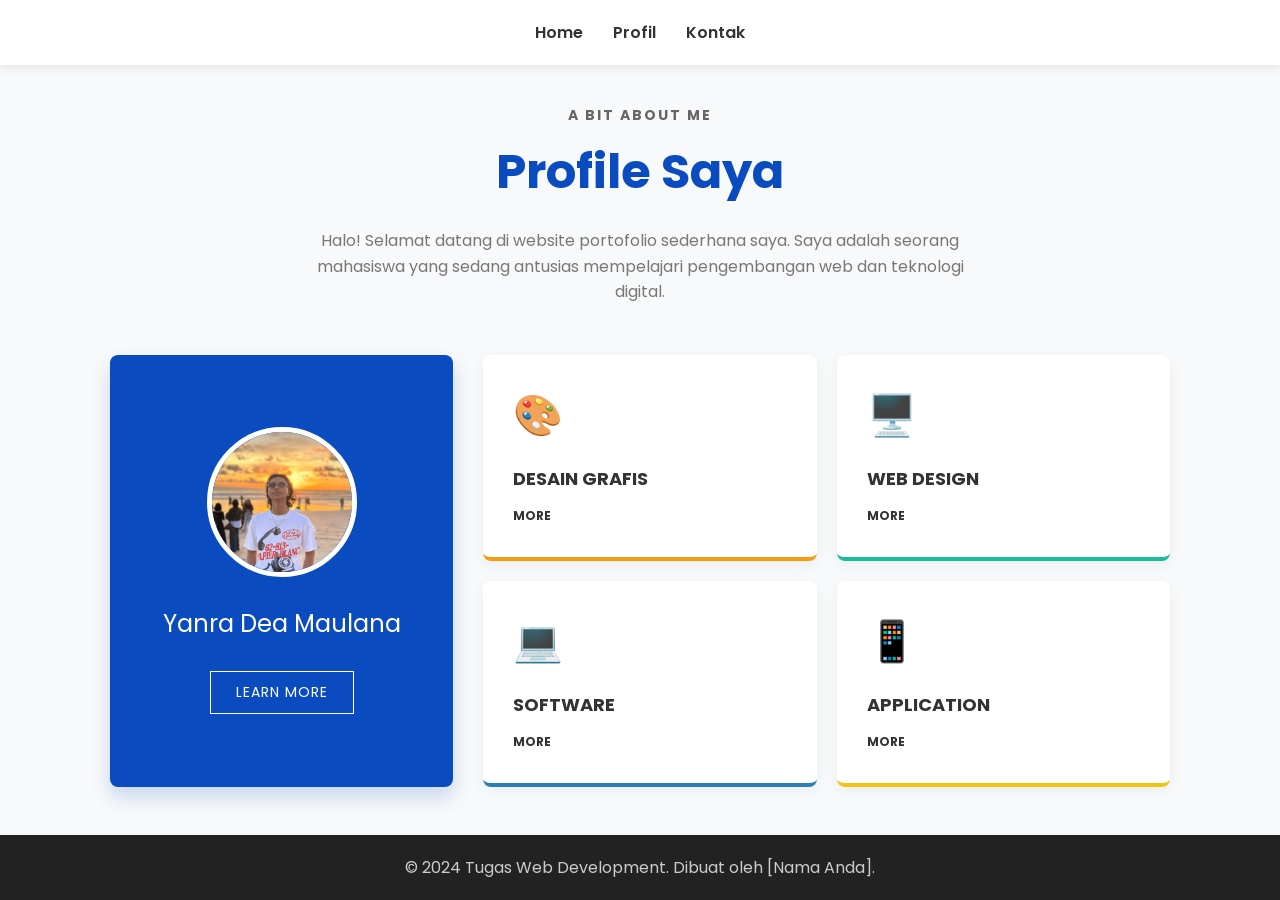
<file: index.html>
<!DOCTYPE html>
<html lang="id">
<head>
    <meta charset="UTF-8">
    <meta name="viewport" content="width=device-width, initial-scale=1.0">
    <title>Beranda - Profil Mahasiswa</title>
    <link rel="stylesheet" href="style.css">
</head>
<body>

    <header>
        <nav>
            <a href="index.html">Home</a>
            <a href="profil.html">Profil</a>
            <a href="kontak.html">Kontak</a>
        </nav>
    </header>

    <main>
        <section class="intro-section">
            <h4>A BIT ABOUT ME</h4>
            <h1>Profile Saya</h1>
            <p>Halo! Selamat datang di website portofolio sederhana saya. Saya adalah seorang mahasiswa yang sedang antusias mempelajari pengembangan web dan teknologi digital.</p>
        </section>

        <section class="content-grid">
            <div class="blue-card">
                <img src="abayganteng.jpeg" alt="Foto Profil">
                <h2>Yanra Dea Maulana</h2>
                <a href="profil.html" class="btn-outline">LEARN MORE</a>
            </div>

            <div class="skills-grid">
                <div class="skill-card card-orange">
                    <div class="skill-icon">🎨</div>
                    <h3>DESAIN GRAFIS</h3>
                    <a href="profil.html">MORE</a>
                </div>
                <div class="skill-card card-teal">
                    <div class="skill-icon">🖥️</div>
                    <h3>WEB DESIGN</h3>
                    <a href="profil.html">MORE</a>
                </div>
                <div class="skill-card card-blue">
                    <div class="skill-icon">💻</div>
                    <h3>SOFTWARE</h3>
                    <a href="profil.html">MORE</a>
                </div>
                <div class="skill-card card-yellow">
                    <div class="skill-icon">📱</div>
                    <h3>APPLICATION</h3>
                    <a href="profil.html">MORE</a>
                </div>
            </div>
        </section>
    </main>

    <footer>
        <p>&copy; 2024 Tugas Web Development. Dibuat oleh [Nama Anda].</p>
    </footer>

</body>
</html>
</file>
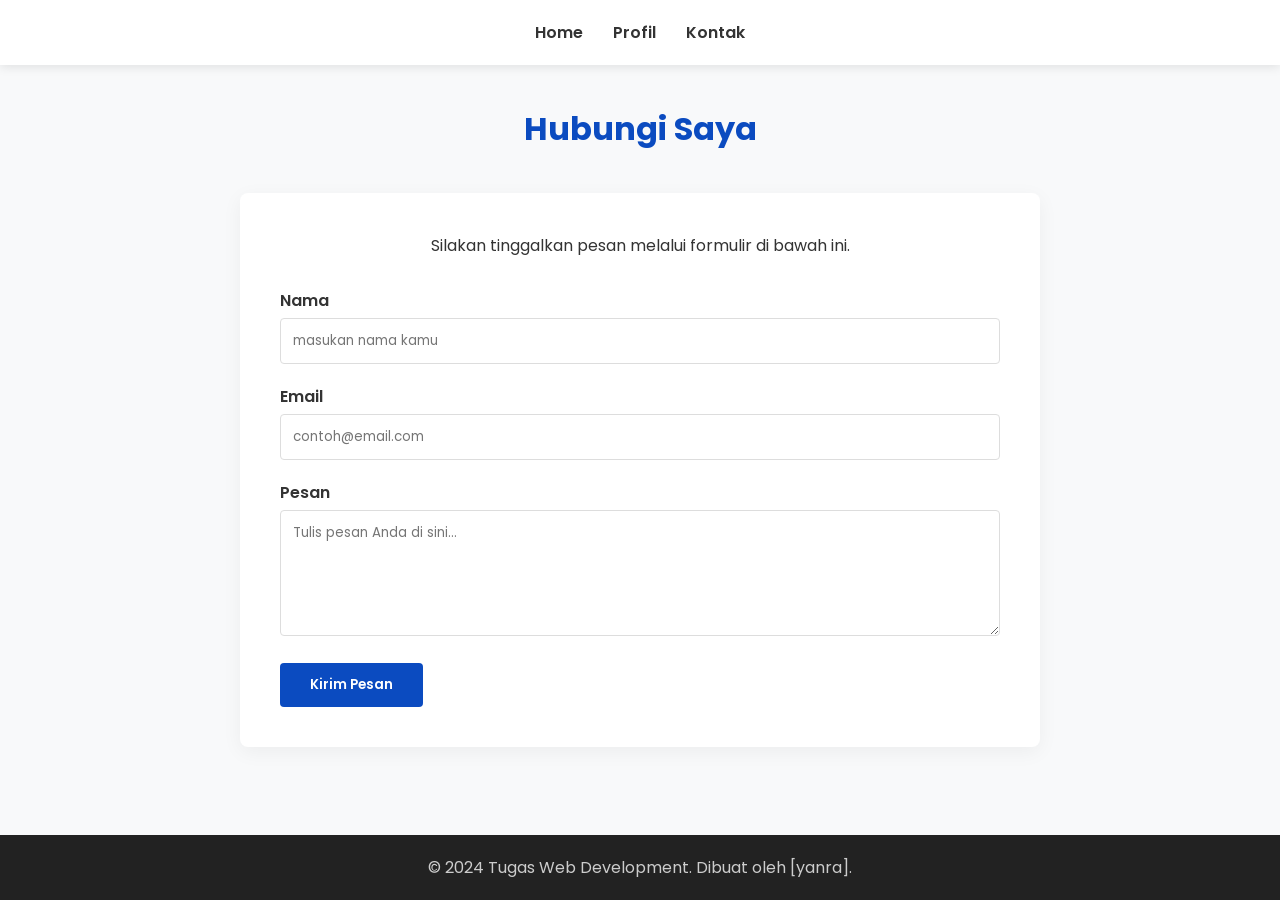
<file: kontak.html>
<!DOCTYPE html>
<html lang="id">
<head>
    <meta charset="UTF-8">
    <meta name="viewport" content="width=device-width, initial-scale=1.0">
    <title>Kontak - Hubungi Saya</title>
    <link rel="stylesheet" href="style.css">
</head>
<body>

    <header>
        <nav>
            <a href="index.html">Home</a>
            <a href="profil.html">Profil</a>
            <a href="kontak.html">Kontak</a>
        </nav>
    </header>

    <main>
        <h1 class="page-title">Hubungi Saya</h1>
        
        <div class="card-container">
            <p style="text-align: center; margin-bottom: 30px;">Silakan tinggalkan pesan melalui formulir di bawah ini.</p>
            
            <form action="#" method="POST">
                <div class="form-group">
                    <label for="nama">Nama</label>
                    <input type="text" id="nama" name="nama" placeholder="masukan nama kamu" required>
                </div>
                
                <div class="form-group">
                    <label for="email">Email</label>
                    <input type="email" id="email" name="email" placeholder="contoh@email.com" required>
                </div>
                
                <div class="form-group">
                    <label for="pesan"> Pesan  </label>
                    <textarea id="pesan" name="pesan" rows="5" placeholder="Tulis pesan Anda di sini..." required></textarea>
                </div>
                
                <button type="submit" class="btn-submit">Kirim Pesan</button>
            </form>
        </div>
    </main>

    <footer>
        <p>&copy; 2024 Tugas Web Development. Dibuat oleh [yanra].</p>
    </footer>

</body>
</html>
</file>
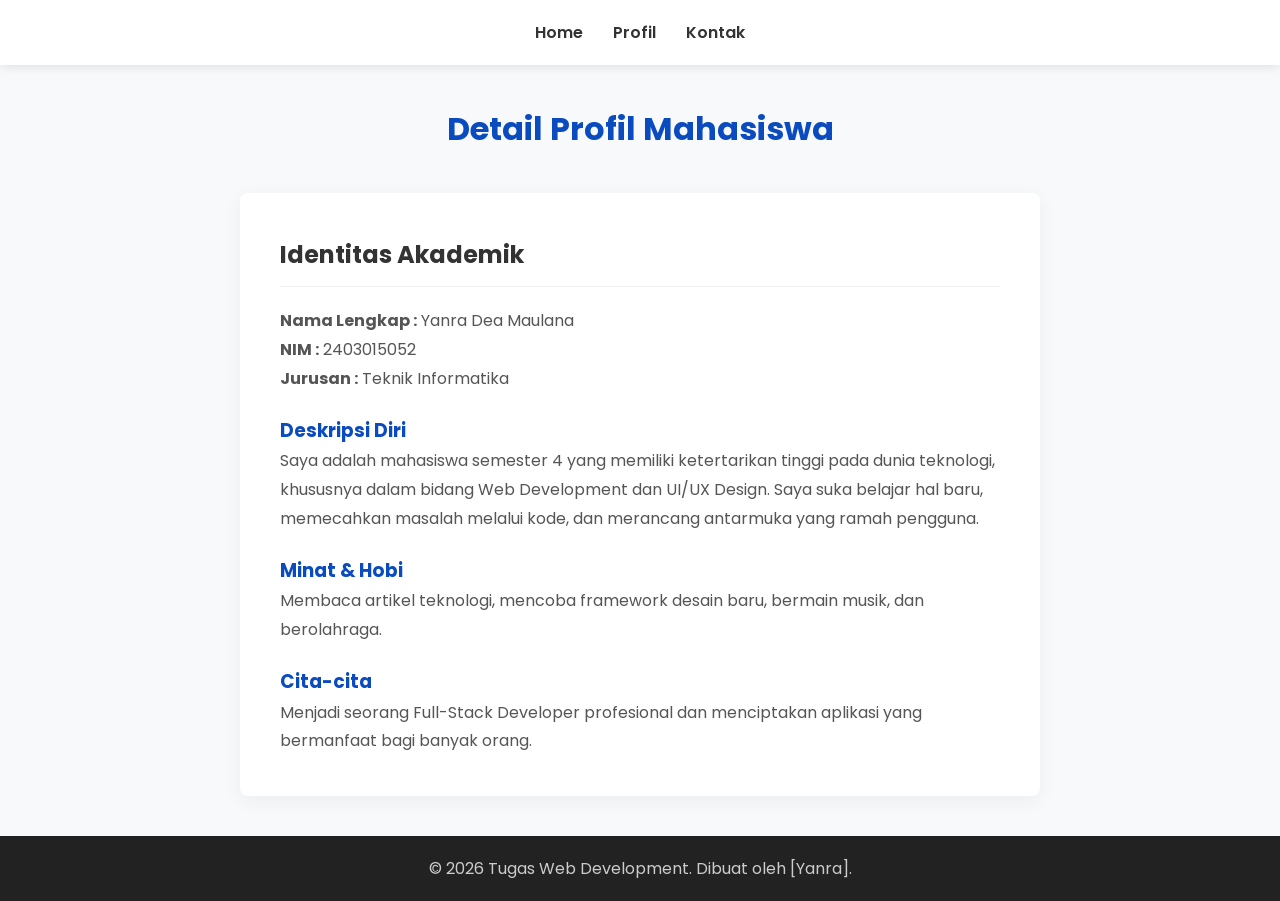
<file: profil.html>
<!DOCTYPE html>
<html lang="id">
<head>
    <meta charset="UTF-8">
    <meta name="viewport" content="width=device-width, initial-scale=1.0">
    <title>Profil - Data Mahasiswa</title>
    <link rel="stylesheet" href="style.css">
</head>
<body>

    <header>
        <nav>
            <a href="index.html">Home</a>
            <a href="profil.html">Profil</a>
            <a href="kontak.html">Kontak</a>
        </nav>
    </header>

    <main>
        <h1 class="page-title">Detail Profil Mahasiswa</h1>
        
        <div class="card-container profile-info">
            <h2>Identitas Akademik</h2>
            <hr style="margin: 10px 0 20px 0; border: 0; border-top: 1px solid #eee;">
            <p><strong>Nama Lengkap :</strong> Yanra Dea Maulana</p>
            <p><strong>NIM :</strong> 2403015052</p>
            <p><strong>Jurusan :</strong> Teknik Informatika</p>

            <h3>Deskripsi Diri</h3>
            <p>Saya adalah mahasiswa semester 4 yang memiliki ketertarikan tinggi pada dunia teknologi, khususnya dalam bidang Web Development dan UI/UX Design. Saya suka belajar hal baru, memecahkan masalah melalui kode, dan merancang antarmuka yang ramah pengguna.</p>

            <h3>Minat & Hobi</h3>
            <p>Membaca artikel teknologi, mencoba framework desain baru, bermain musik, dan berolahraga.</p>

            <h3>Cita-cita</h3>
            <p>Menjadi seorang Full-Stack Developer profesional dan menciptakan aplikasi yang bermanfaat bagi banyak orang.</p>
        </div>
    </main>

    <footer>
        <p>&copy; 2026 Tugas Web Development. Dibuat oleh [Yanra].</p>
    </footer>

</body>
</html>
</file>
<file: style.css>
/* style.css */
@import url('https://fonts.googleapis.com/css2?family=Poppins:wght@300;400;600;700&display=swap');

* {
    margin: 0;
    padding: 0;
    box-sizing: border-box;
    font-family: 'Poppins', sans-serif;
}

body {
    background-color: #f8f9fa;
    color: #333;
    display: flex;
    flex-direction: column;
    min-height: 100vh;
}

/* Header & Navigasi */
header {
    background-color: white;
    box-shadow: 0 2px 10px rgba(0,0,0,0.1);
    position: sticky;
    top: 0;
    z-index: 100;
}

nav {
    display: flex;
    justify-content: center;
    gap: 30px;
    padding: 20px;
}

nav a {
    text-decoration: none;
    color: #333;
    font-weight: 600;
    font-size: 16px;
    transition: color 0.3s ease;
}

nav a:hover {
    color: #0b4bc0;
}

/* Main Container */
main {
    flex: 1;
    max-width: 1100px;
    margin: 40px auto;
    padding: 0 20px;
    width: 100%;
}

/* Bagian Judul (index.html) */
.intro-section {
    text-align: center;
    margin-bottom: 50px;
}

.intro-section h4 {
    color: #666;
    letter-spacing: 2px;
    font-size: 14px;
    margin-bottom: 10px;
}

.intro-section h1 {
    color: #0b4bc0;
    font-size: 48px;
    margin-bottom: 20px;
}

.intro-section p {
    color: #777;
    max-width: 700px;
    margin: 0 auto;
    line-height: 1.6;
}

/* Layout Grid Beranda */
.content-grid {
    display: grid;
    grid-template-columns: 1fr 2fr;
    gap: 30px;
}

/* Kartu Biru Kiri */
.blue-card {
    background-color: #0b4bc0;
    color: white;
    padding: 40px 30px;
    text-align: center;
    border-radius: 8px;
    box-shadow: 0 10px 20px rgba(11, 75, 192, 0.2);
    display: flex;
    flex-direction: column;
    align-items: center;
    justify-content: center;
}

.blue-card img {
    width: 150px;
    height: 150px;
    border-radius: 50%;
    object-fit: cover;
    margin-bottom: 30px;
    border: 5px solid white;
}

.blue-card h2 {
    font-size: 24px;
    font-weight: 400;
    line-height: 1.4;
    margin-bottom: 30px;
}

.btn-outline {
    display: inline-block;
    padding: 10px 25px;
    border: 1px solid white;
    color: white;
    text-decoration: none;
    font-size: 14px;
    letter-spacing: 1px;
    transition: all 0.3s ease;
}

.btn-outline:hover {
    background-color: white;
    color: #0b4bc0;
}

/* Kartu Kanan (Skills/Minat) */
.skills-grid {
    display: grid;
    grid-template-columns: 1fr 1fr;
    gap: 20px;
}

.skill-card {
    background-color: white;
    padding: 30px;
    border-radius: 8px;
    box-shadow: 0 4px 15px rgba(0,0,0,0.05);
    transition: transform 0.3s ease;
    border-bottom: 4px solid #ccc;
}

.skill-card:hover {
    transform: translateY(-5px);
}

.card-orange { border-bottom-color: #f39c12; }
.card-teal { border-bottom-color: #1abc9c; }
.card-blue { border-bottom-color: #2980b9; }
.card-yellow { border-bottom-color: #f1c40f; }

.skill-icon {
    font-size: 40px;
    margin-bottom: 20px;
}

.skill-card h3 {
    font-size: 18px;
    margin-bottom: 10px;
}

.skill-card a {
    color: #333;
    text-decoration: none;
    font-size: 12px;
    font-weight: 700;
}

/* Halaman Profil & Kontak */
.page-title {
    text-align: center;
    color: #0b4bc0;
    margin-bottom: 40px;
}

.card-container {
    background: white;
    padding: 40px;
    border-radius: 8px;
    box-shadow: 0 5px 20px rgba(0,0,0,0.05);
    max-width: 800px;
    margin: 0 auto;
}

.profile-info {
    line-height: 1.8;
}

.profile-info h3 { margin-top: 20px; color: #0b4bc0;}
.profile-info p { color: #555; }

/* Form Kontak */
.form-group {
    margin-bottom: 20px;
}

.form-group label {
    display: block;
    margin-bottom: 5px;
    font-weight: 600;
}

.form-group input, .form-group textarea {
    width: 100%;
    padding: 12px;
    border: 1px solid #ddd;
    border-radius: 4px;
    font-family: 'Poppins', sans-serif;
}

.form-group input:focus, .form-group textarea:focus {
    outline: none;
    border-color: #0b4bc0;
}

.btn-submit {
    background-color: #0b4bc0;
    color: white;
    padding: 12px 30px;
    border: none;
    border-radius: 4px;
    cursor: pointer;
    font-weight: 600;
    transition: background 0.3s;
}

.btn-submit:hover {
    background-color: #08368b;
}

/* Footer */
footer {
    background-color: #222;
    color: #ccc;
    text-align: center;
    padding: 20px;
    margin-top: auto;
}

/* Responsif untuk layar kecil */
@media (max-width: 768px) {
    .content-grid {
        grid-template-columns: 1fr;
    }
    .skills-grid {
        grid-template-columns: 1fr;
    }
}
</file>
